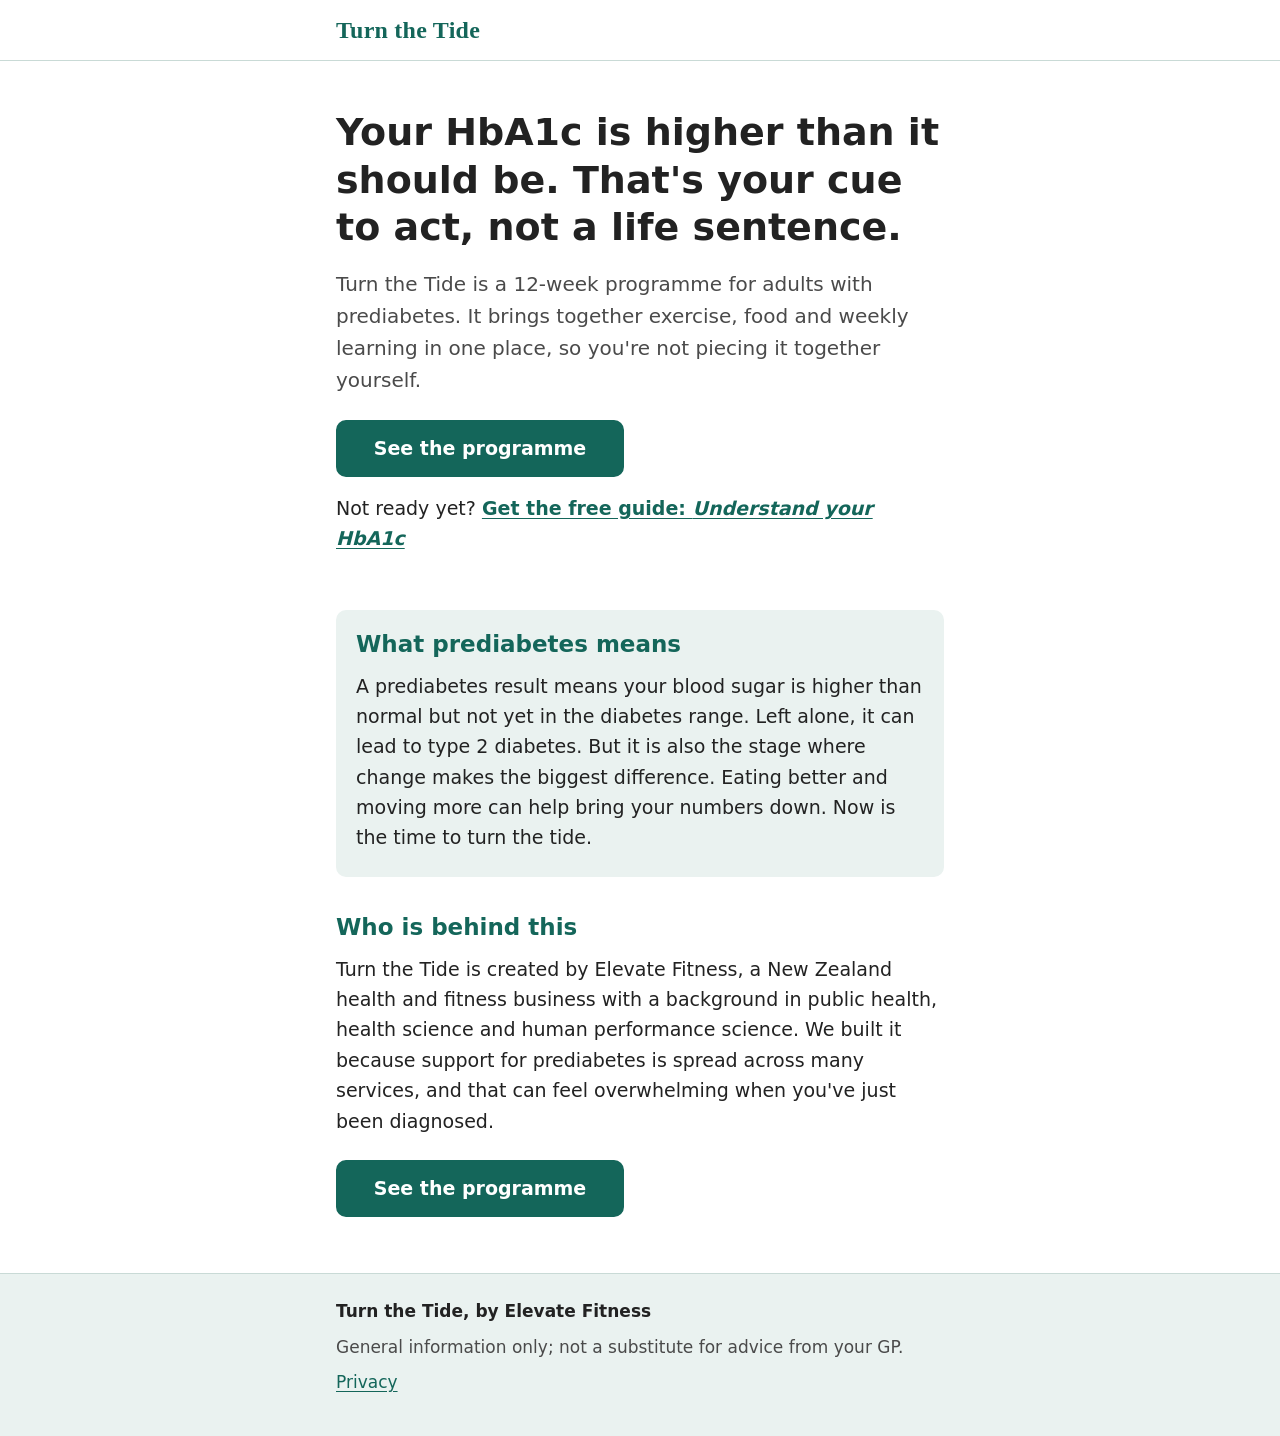
<file: index.html>
<!doctype html>
<html lang="en-NZ" data-page="">
<head>
  <meta charset="utf-8">
  <meta name="viewport" content="width=device-width, initial-scale=1">
  <title>Turn the Tide: a 12-week programme for adults with prediabetes</title>
  <meta name="description" content="Your HbA1c is higher than it should be. Turn the Tide is a 12-week programme for adults with prediabetes in New Zealand, bringing exercise, food and weekly learning into one place.">
  <meta name="theme-color" content="#14665A">
  <link rel="icon" href="favicon.svg" type="image/svg+xml">
  <link rel="stylesheet" href="styles.css">
  <script src="config.js" defer></script>
  <script src="site.js" defer></script>
</head>
<body>
  <a class="skip-link" href="#main">Skip to main content</a>
  <header class="site-header">
    <div class="wrap"><a class="wordmark" href="index.html" data-wordmark>Turn the Tide</a></div>
  </header>

  <main id="main">
    <div class="wrap">
      <section class="hero" aria-labelledby="headline">
        <h1 id="headline">Your HbA1c is higher than it should be. That's your cue to act, not a life sentence.</h1>
        <p class="lead">Turn the Tide is a 12-week programme for adults with prediabetes. It brings together exercise, food and weekly learning in one place, so you're not piecing it together yourself.</p>
        <div class="actions">
          <a class="btn" href="programme.html">See the programme</a>
          <p class="quiet">Not ready yet? <a href="#" data-guide>Get the free guide: <em>Understand your HbA1c</em></a></p>
        </div>
      </section>

      <section class="panel" aria-labelledby="what">
        <h2 id="what">What prediabetes means</h2>
        <p>A prediabetes result means your blood sugar is higher than normal but not yet in the diabetes range. Left alone, it can lead to type 2 diabetes. But it is also the stage where change makes the biggest difference. Eating better and moving more can help bring your numbers down. Now is the time to turn the tide.</p>
      </section>

      <section aria-labelledby="who">
        <h2 id="who">Who is behind this</h2>
        <p>Turn the Tide is created by Elevate Fitness, a New Zealand health and fitness business with a background in public health, health science and human performance science. We built it because support for prediabetes is spread across many services, and that can feel overwhelming when you've just been diagnosed.</p>
      </section>

      <div class="actions">
        <a class="btn" href="programme.html">See the programme</a>
      </div>
    </div>
  </main>

  <footer class="site-footer">
    <div class="wrap">
      <p class="brand">Turn the Tide, by Elevate Fitness</p>
      <p>General information only; not a substitute for advice from your GP.</p>
      <p><a href="privacy.html">Privacy</a></p>
    </div>
  </footer>
</body>
</html>
</file>
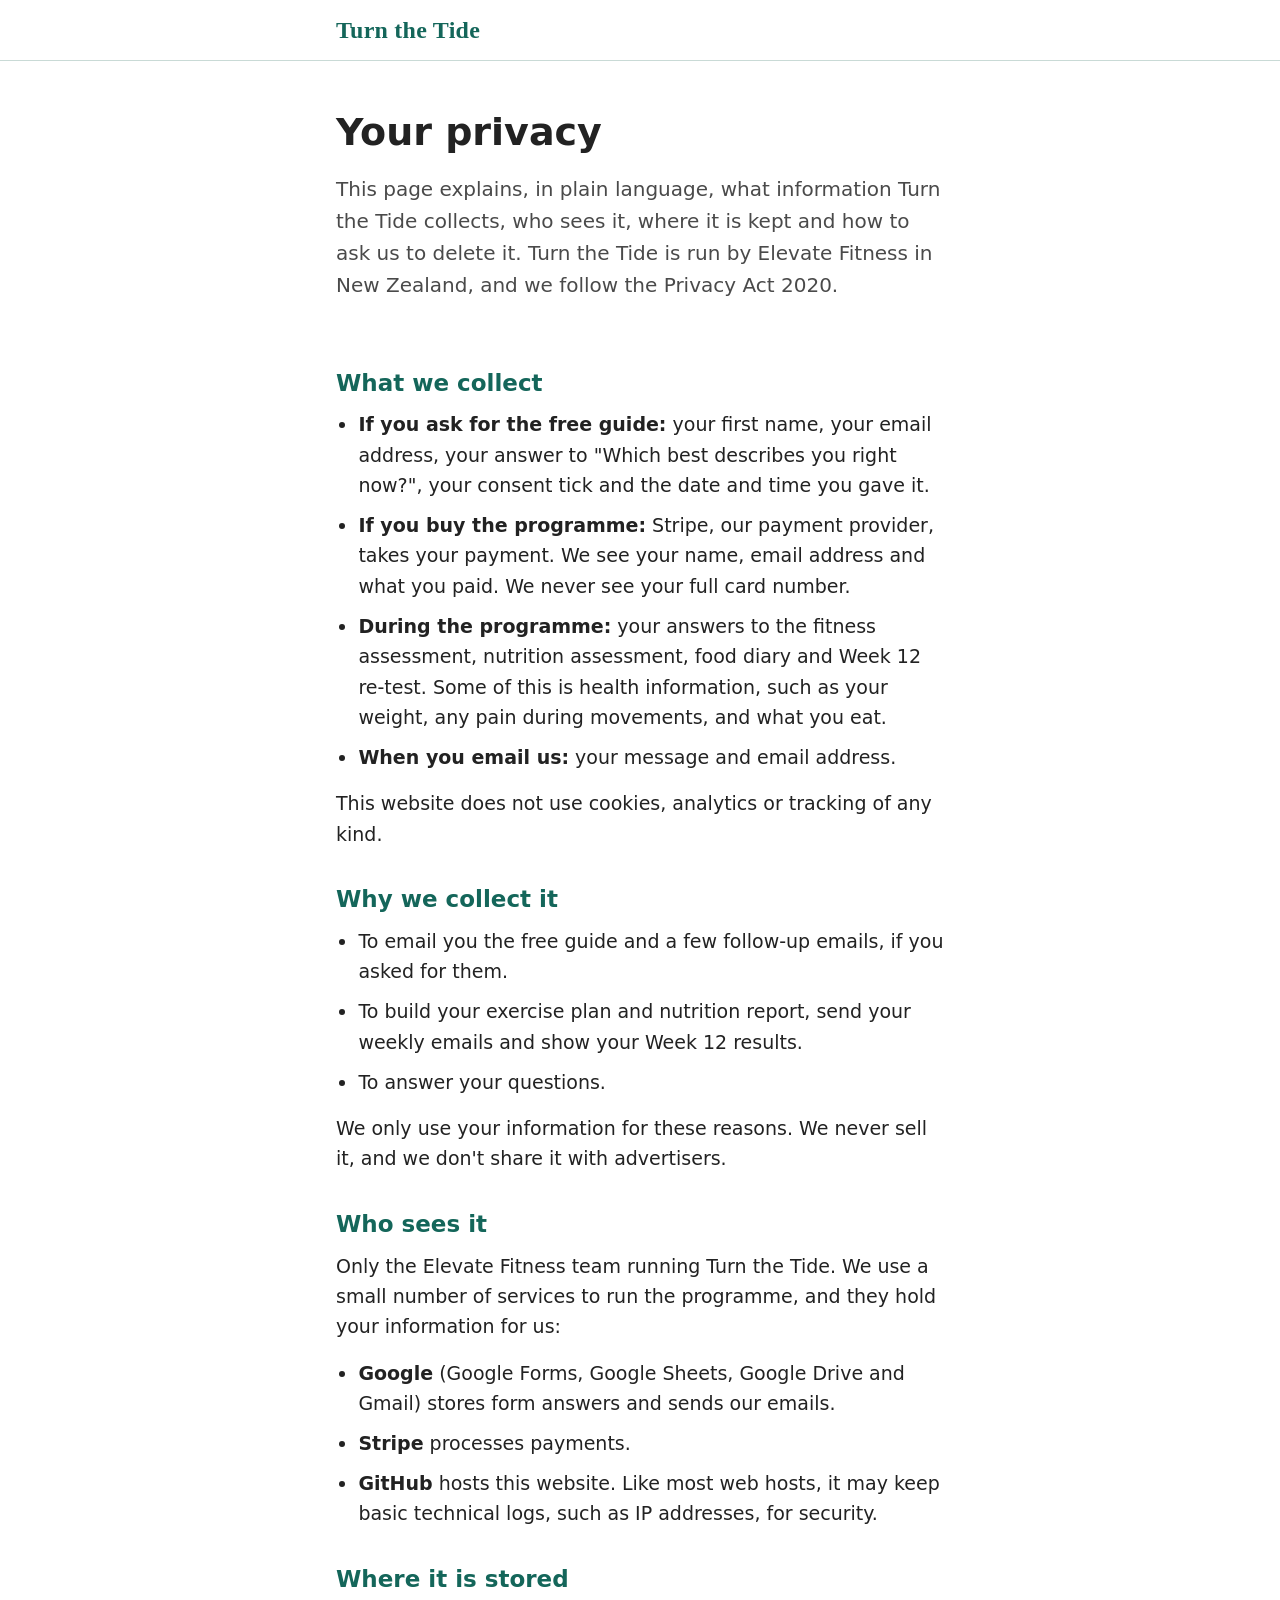
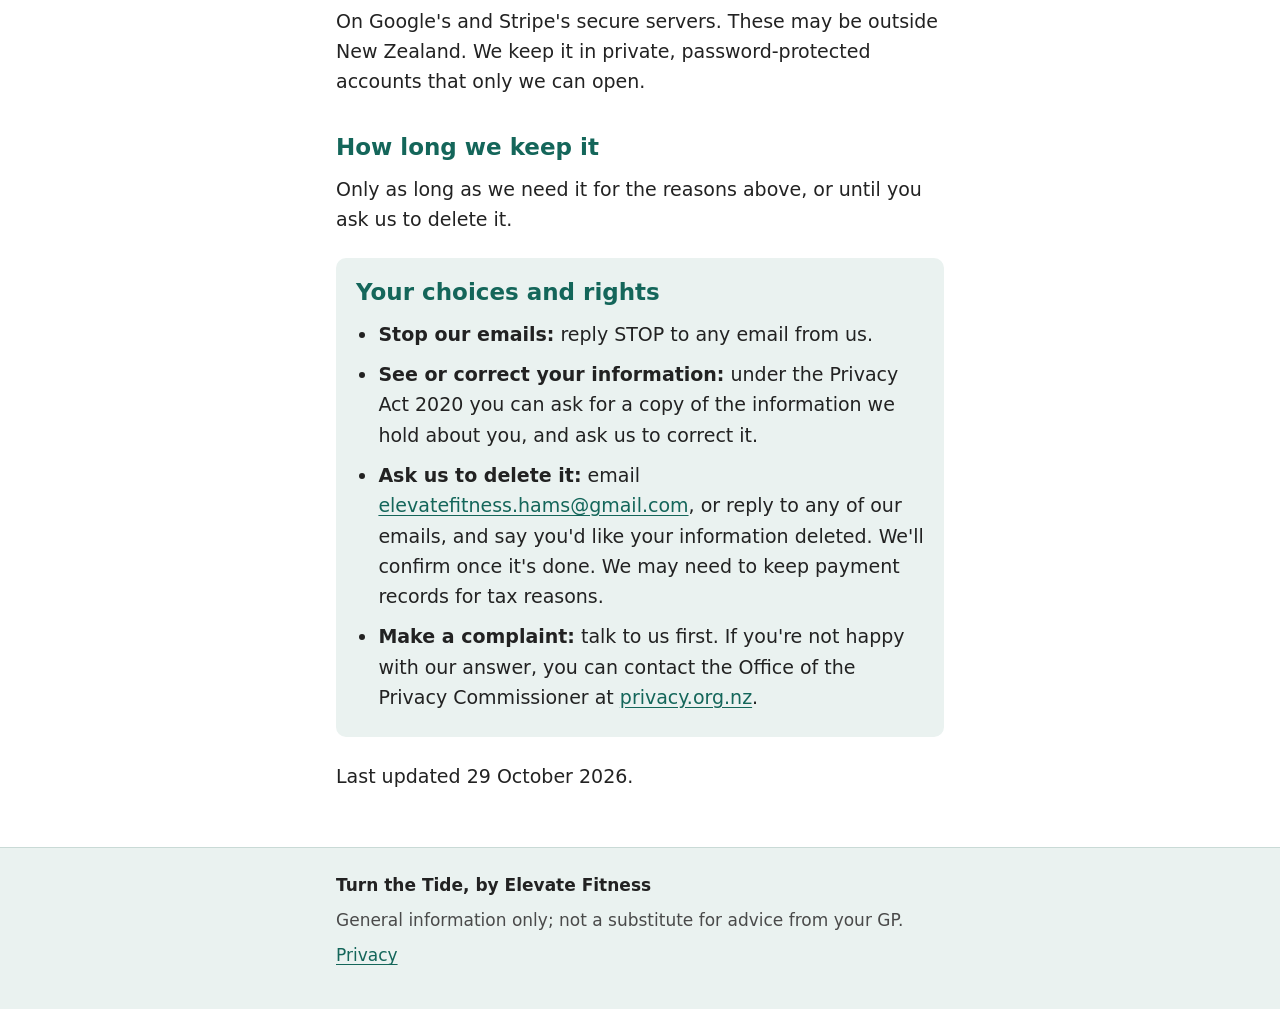
<file: privacy.html>
<!doctype html>
<html lang="en-NZ" data-page="privacy.html">
<head>
  <meta charset="utf-8">
  <meta name="viewport" content="width=device-width, initial-scale=1">
  <title>Privacy: Turn the Tide, by Elevate Fitness</title>
  <meta name="description" content="How Turn the Tide, by Elevate Fitness, collects, stores and uses your information under New Zealand's Privacy Act 2020, and how to ask for it to be deleted.">
  <meta name="theme-color" content="#14665A">
  <link rel="icon" href="favicon.svg" type="image/svg+xml">
  <link rel="stylesheet" href="styles.css">
  <script src="config.js" defer></script>
  <script src="site.js" defer></script>
</head>
<body>
  <a class="skip-link" href="#main">Skip to main content</a>
  <header class="site-header">
    <div class="wrap"><a class="wordmark" href="index.html" data-wordmark>Turn the Tide</a></div>
  </header>

  <main id="main">
    <div class="wrap">
      <section class="hero" aria-labelledby="headline">
        <h1 id="headline">Your privacy</h1>
        <p class="lead">This page explains, in plain language, what information Turn the Tide collects, who sees it, where it is kept and how to ask us to delete it. Turn the Tide is run by Elevate Fitness in New Zealand, and we follow the Privacy Act 2020.</p>
      </section>

      <section aria-labelledby="collect">
        <h2 id="collect">What we collect</h2>
        <ul>
          <li><strong>If you ask for the free guide:</strong> your first name, your email address, your answer to "Which best describes you right now?", your consent tick and the date and time you gave it.</li>
          <li><strong>If you buy the programme:</strong> Stripe, our payment provider, takes your payment. We see your name, email address and what you paid. We never see your full card number.</li>
          <li><strong>During the programme:</strong> your answers to the fitness assessment, nutrition assessment, food diary and Week 12 re-test. Some of this is health information, such as your weight, any pain during movements, and what you eat.</li>
          <li><strong>When you email us:</strong> your message and email address.</li>
        </ul>
        <p>This website does not use cookies, analytics or tracking of any kind.</p>
      </section>

      <section aria-labelledby="why">
        <h2 id="why">Why we collect it</h2>
        <ul>
          <li>To email you the free guide and a few follow-up emails, if you asked for them.</li>
          <li>To build your exercise plan and nutrition report, send your weekly emails and show your Week 12 results.</li>
          <li>To answer your questions.</li>
        </ul>
        <p>We only use your information for these reasons. We never sell it, and we don't share it with advertisers.</p>
      </section>

      <section aria-labelledby="who">
        <h2 id="who">Who sees it</h2>
        <p>Only the Elevate Fitness team running Turn the Tide. We use a small number of services to run the programme, and they hold your information for us:</p>
        <ul>
          <li><strong>Google</strong> (Google Forms, Google Sheets, Google Drive and Gmail) stores form answers and sends our emails.</li>
          <li><strong>Stripe</strong> processes payments.</li>
          <li><strong>GitHub</strong> hosts this website. Like most web hosts, it may keep basic technical logs, such as IP addresses, for security.</li>
        </ul>
      </section>

      <section aria-labelledby="where">
        <h2 id="where">Where it is stored</h2>
        <p>On Google's and Stripe's secure servers. These may be outside New Zealand. We keep it in private, password-protected accounts that only we can open.</p>
      </section>

      <section aria-labelledby="keep">
        <h2 id="keep">How long we keep it</h2>
        <p>Only as long as we need it for the reasons above, or until you ask us to delete it.</p>
      </section>

      <section class="panel" aria-labelledby="rights">
        <h2 id="rights">Your choices and rights</h2>
        <ul>
          <li><strong>Stop our emails:</strong> reply STOP to any email from us.</li>
          <li><strong>See or correct your information:</strong> under the Privacy Act 2020 you can ask for a copy of the information we hold about you, and ask us to correct it.</li>
          <li><strong>Ask us to delete it:</strong> email <span data-contact>us</span>, or reply to any of our emails, and say you'd like your information deleted. We'll confirm once it's done. We may need to keep payment records for tax reasons.</li>
          <li><strong>Make a complaint:</strong> talk to us first. If you're not happy with our answer, you can contact the Office of the Privacy Commissioner at <a href="https://www.privacy.org.nz/">privacy.org.nz</a>.</li>
        </ul>
      </section>

      <p>Last updated 29 October 2026.</p>
    </div>
  </main>

  <footer class="site-footer">
    <div class="wrap">
      <p class="brand">Turn the Tide, by Elevate Fitness</p>
      <p>General information only; not a substitute for advice from your GP.</p>
      <p><a href="privacy.html" aria-current="page">Privacy</a></p>
    </div>
  </footer>
</body>
</html>
</file>
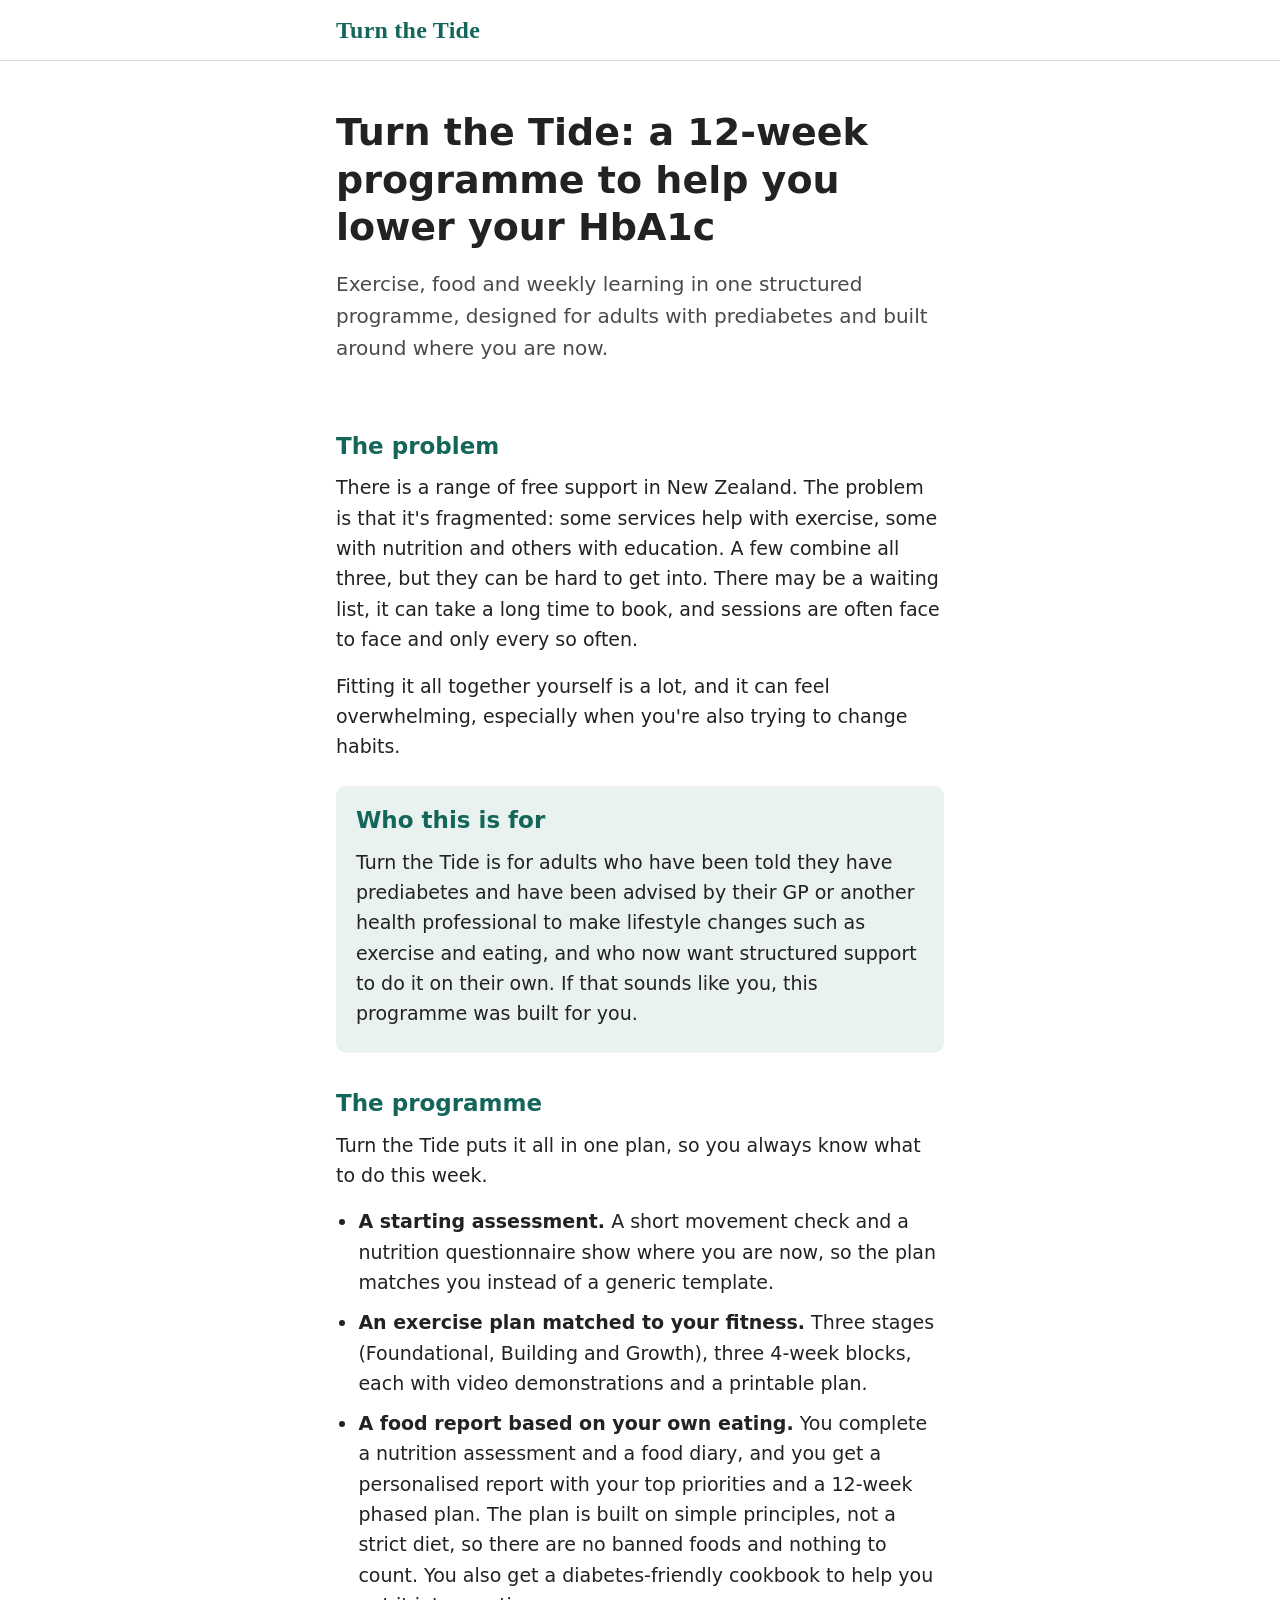
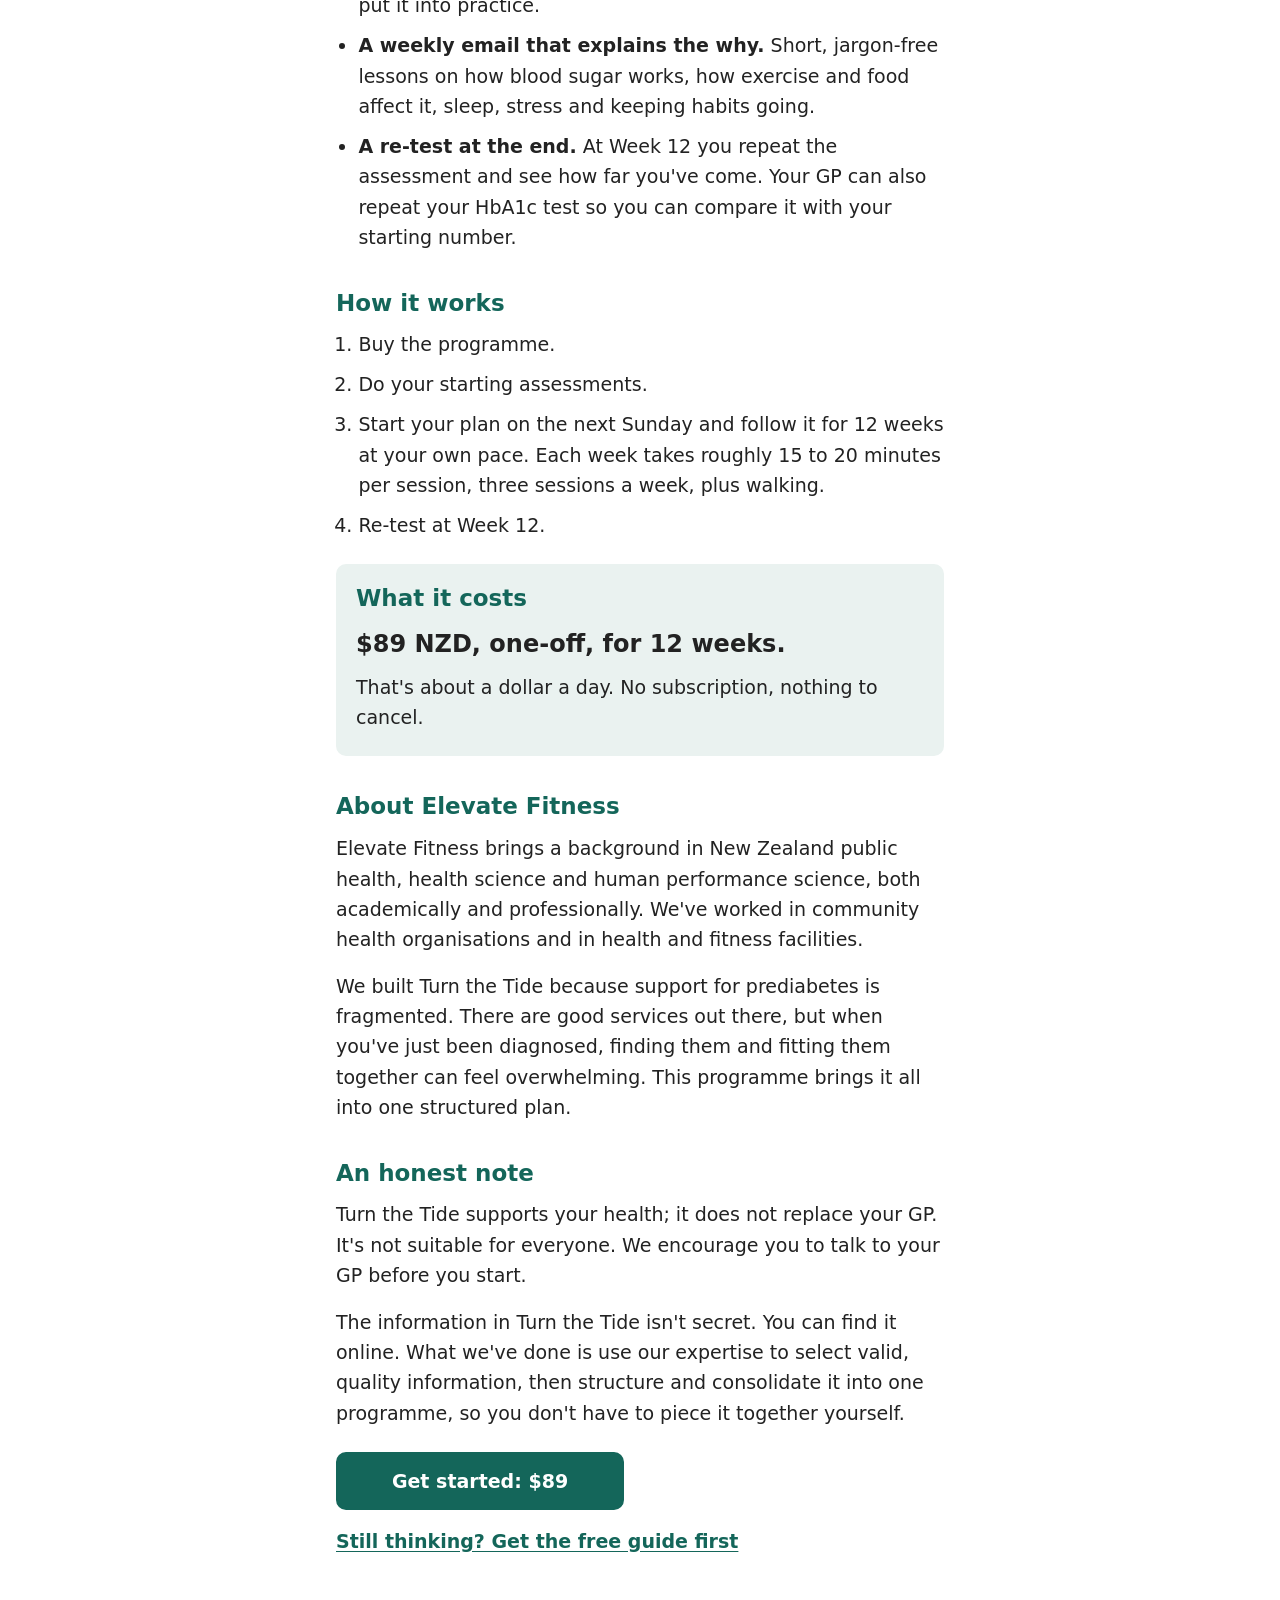
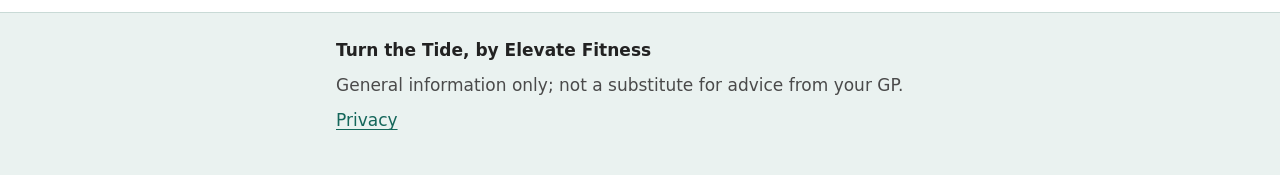
<file: programme.html>
<!doctype html>
<html lang="en-NZ" data-page="programme.html">
<head>
  <meta charset="utf-8">
  <meta name="viewport" content="width=device-width, initial-scale=1">
  <title>The programme: Turn the Tide, 12 weeks to help you lower your HbA1c</title>
  <meta name="description" content="Exercise, food and weekly learning in one structured 12-week programme for adults with prediabetes in New Zealand. $89 NZD one-off, about a dollar a day. No subscription.">
  <meta name="theme-color" content="#14665A">
  <link rel="icon" href="favicon.svg" type="image/svg+xml">
  <link rel="stylesheet" href="styles.css">
  <script src="config.js" defer></script>
  <script src="site.js" defer></script>
</head>
<body>
  <a class="skip-link" href="#main">Skip to main content</a>
  <header class="site-header">
    <div class="wrap"><a class="wordmark" href="index.html" data-wordmark>Turn the Tide</a></div>
  </header>

  <main id="main">
    <div class="wrap">
      <section class="hero" aria-labelledby="headline">
        <h1 id="headline">Turn the Tide: a 12-week programme to help you lower your HbA1c</h1>
        <p class="lead">Exercise, food and weekly learning in one structured programme, designed for adults with prediabetes and built around where you are now.</p>
      </section>

      <section aria-labelledby="problem">
        <h2 id="problem">The problem</h2>
        <p>There is a range of free support in New Zealand. The problem is that it's fragmented: some services help with exercise, some with nutrition and others with education. A few combine all three, but they can be hard to get into. There may be a waiting list, it can take a long time to book, and sessions are often face to face and only every so often.</p>
        <p>Fitting it all together yourself is a lot, and it can feel overwhelming, especially when you're also trying to change habits.</p>
      </section>

      <section class="panel" aria-labelledby="for">
        <h2 id="for">Who this is for</h2>
        <p>Turn the Tide is for adults who have been told they have prediabetes and have been advised by their GP or another health professional to make lifestyle changes such as exercise and eating, and who now want structured support to do it on their own. If that sounds like you, this programme was built for you.</p>
      </section>

      <section aria-labelledby="programme">
        <h2 id="programme">The programme</h2>
        <p>Turn the Tide puts it all in one plan, so you always know what to do this week.</p>
        <ul>
          <li><strong>A starting assessment.</strong> A short movement check and a nutrition questionnaire show where you are now, so the plan matches you instead of a generic template.</li>
          <li><strong>An exercise plan matched to your fitness.</strong> Three stages (Foundational, Building and Growth), three 4-week blocks, each with video demonstrations and a printable plan.</li>
          <li><strong>A food report based on your own eating.</strong> You complete a nutrition assessment and a food diary, and you get a personalised report with your top priorities and a 12-week phased plan. The plan is built on simple principles, not a strict diet, so there are no banned foods and nothing to count. You also get a diabetes-friendly cookbook to help you put it into practice.</li>
          <li><strong>A weekly email that explains the why.</strong> Short, jargon-free lessons on how blood sugar works, how exercise and food affect it, sleep, stress and keeping habits going.</li>
          <li><strong>A re-test at the end.</strong> At Week 12 you repeat the assessment and see how far you've come. Your GP can also repeat your HbA1c test so you can compare it with your starting number.</li>
        </ul>
      </section>

      <section aria-labelledby="how">
        <h2 id="how">How it works</h2>
        <ol>
          <li>Buy the programme.</li>
          <li>Do your starting assessments.</li>
          <li>Start your plan on the next Sunday and follow it for 12 weeks at your own pace. Each week takes roughly 15 to 20 minutes per session, three sessions a week, plus walking.</li>
          <li>Re-test at Week 12.</li>
        </ol>
      </section>

      <section class="panel" aria-labelledby="cost">
        <h2 id="cost">What it costs</h2>
        <p class="price">$89 NZD, one-off, for 12 weeks.</p>
        <p>That's about a dollar a day. No subscription, nothing to cancel.</p>
      </section>

      <section aria-labelledby="about">
        <h2 id="about">About Elevate Fitness</h2>
        <p>Elevate Fitness brings a background in New Zealand public health, health science and human performance science, both academically and professionally. We've worked in community health organisations and in health and fitness facilities.</p>
        <p>We built Turn the Tide because support for prediabetes is fragmented. There are good services out there, but when you've just been diagnosed, finding them and fitting them together can feel overwhelming. This programme brings it all into one structured plan.</p>
      </section>

      <section aria-labelledby="note">
        <h2 id="note">An honest note</h2>
        <p>Turn the Tide supports your health; it does not replace your GP. It's not suitable for everyone. We encourage you to talk to your GP before you start.</p>
        <p>The information in Turn the Tide isn't secret. You can find it online. What we've done is use our expertise to select valid, quality information, then structure and consolidate it into one programme, so you don't have to piece it together yourself.</p>
      </section>

      <div class="actions">
        <a class="btn" data-buy>Get started: $89</a>
        <p class="quiet"><a href="#" data-guide>Still thinking? Get the free guide first</a></p>
      </div>
    </div>
  </main>

  <footer class="site-footer">
    <div class="wrap">
      <p class="brand">Turn the Tide, by Elevate Fitness</p>
      <p>General information only; not a substitute for advice from your GP.</p>
      <p><a href="privacy.html">Privacy</a></p>
    </div>
  </footer>
</body>
</html>
</file>
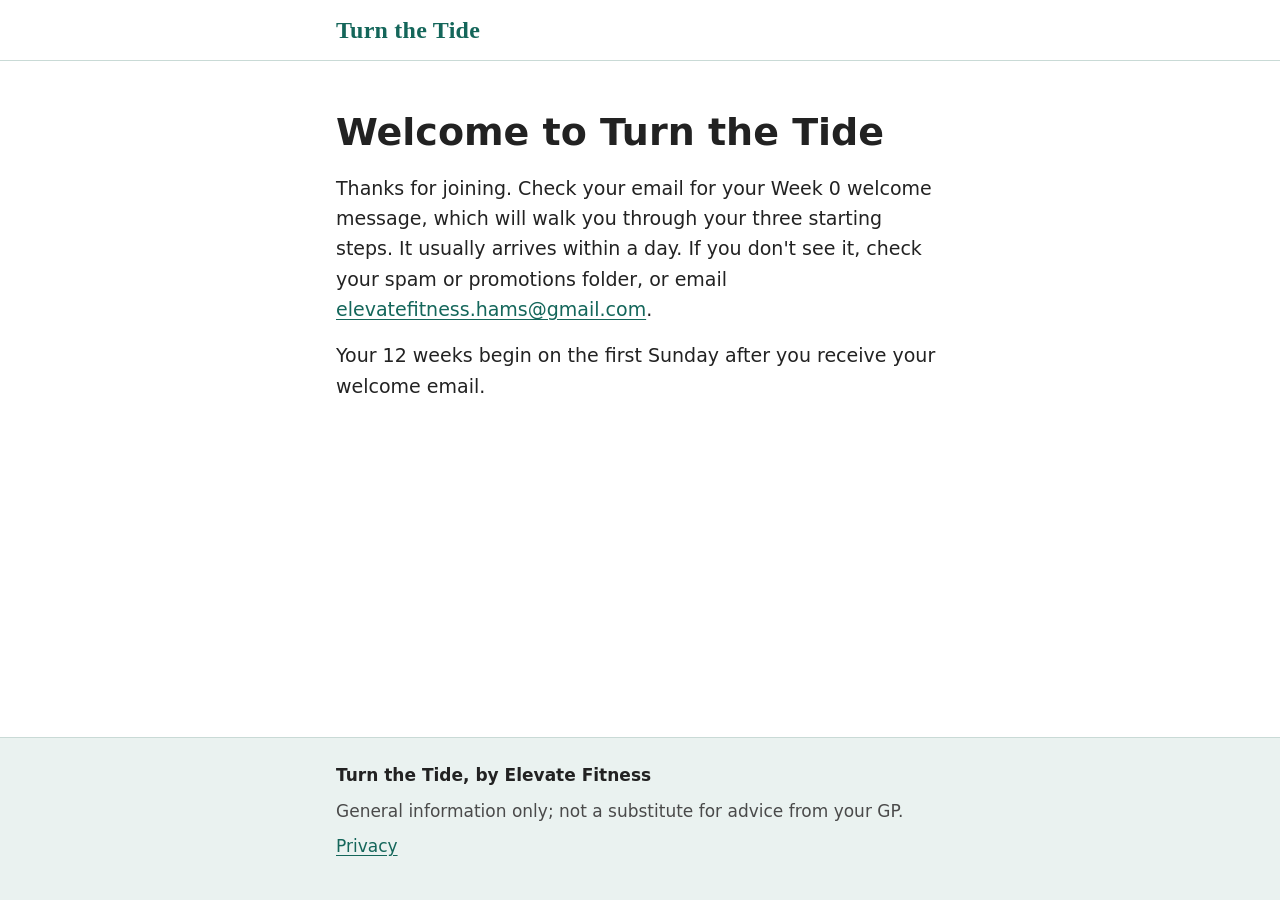
<file: thanks.html>
<!doctype html>
<html lang="en-NZ" data-page="thanks.html">
<head>
  <meta charset="utf-8">
  <meta name="viewport" content="width=device-width, initial-scale=1">
  <meta name="robots" content="noindex, nofollow">
  <title>Welcome to Turn the Tide</title>
  <meta name="description" content="Thanks for joining Turn the Tide. Your Week 0 welcome email is on its way.">
  <meta name="theme-color" content="#14665A">
  <link rel="icon" href="favicon.svg" type="image/svg+xml">
  <link rel="stylesheet" href="styles.css">
  <script src="config.js" defer></script>
  <script src="site.js" defer></script>
</head>
<body>
  <a class="skip-link" href="#main">Skip to main content</a>
  <header class="site-header">
    <div class="wrap"><a class="wordmark" href="index.html" data-wordmark>Turn the Tide</a></div>
  </header>

  <main id="main">
    <div class="wrap">
      <section class="hero" aria-labelledby="headline">
        <h1 id="headline">Welcome to Turn the Tide</h1>
        <p>Thanks for joining. Check your email for your Week 0 welcome message, which will walk you through your three starting steps. It usually arrives within a day. If you don't see it, check your spam or promotions folder, or email <span data-contact>us</span>.</p>
        <p>Your 12 weeks begin on the first Sunday after you receive your welcome email.</p>
      </section>
    </div>
  </main>

  <footer class="site-footer">
    <div class="wrap">
      <p class="brand">Turn the Tide, by Elevate Fitness</p>
      <p>General information only; not a substitute for advice from your GP.</p>
      <p><a href="privacy.html">Privacy</a></p>
    </div>
  </footer>
</body>
</html>
</file>
<file: styles.css>
/* Turn the Tide funnel: one stylesheet for every page.
   Colours, fonts and the wordmark live in the variables below. To change the look,
   edit these values only. The logo itself is set in config.js (LOGO_URL). */
:root {
  --teal: #14665A;        /* primary colour */
  --teal-dark: #0E4D44;   /* button hover */
  --tint: #EAF2F0;        /* light tint for panels */
  --text: #222222;        /* body text */
  --muted: #4A4A4A;       /* secondary text, still 8:1 on white */
  --bg: #FFFFFF;
  --line: #C9DAD6;
  --focus: #F2B705;       /* keyboard focus ring */
  --font-body: system-ui, -apple-system, "Segoe UI", Roboto, Arial, sans-serif;
  --font-heading: var(--font-body);
  --wordmark-font: Georgia, "Times New Roman", serif;
  --body-size: 1.1875rem; /* 19px */
  --measure: 40rem;
  --radius: 10px;
}

* { box-sizing: border-box; }

html { -webkit-text-size-adjust: 100%; }

body {
  margin: 0;
  background: var(--bg);
  color: var(--text);
  font-family: var(--font-body);
  font-size: var(--body-size);
  line-height: 1.6;
  min-height: 100vh;
  display: flex;
  flex-direction: column;
}
main { flex: 1; }

img { max-width: 100%; height: auto; }

a { color: var(--teal); text-underline-offset: 0.15em; }
a:hover { color: var(--teal-dark); }

:focus-visible {
  outline: 3px solid var(--focus);
  outline-offset: 3px;
  border-radius: 4px;
}

.skip-link {
  position: absolute;
  left: 1rem;
  top: -3rem;
  background: var(--text);
  color: #fff;
  padding: 0.5rem 1rem;
  z-index: 10;
}
.skip-link:focus { top: 0.5rem; color: #fff; }

.wrap {
  max-width: var(--measure);
  margin: 0 auto;
  padding: 0 1rem;
}

/* Header and wordmark */
.site-header {
  border-bottom: 1px solid var(--line);
  background: var(--bg);
}
.site-header .wrap {
  display: flex;
  align-items: center;
  min-height: 3.75rem;
}
.wordmark {
  font-family: var(--wordmark-font);
  font-size: 1.5rem;
  font-weight: 700;
  color: var(--teal);
  text-decoration: none;
  letter-spacing: 0.01em;
}
.wordmark img { display: block; max-height: 2.5rem; width: auto; }

/* Headings and text */
h1, h2, h3 {
  font-family: var(--font-heading);
  line-height: 1.25;
  color: var(--text);
}
h1 { font-size: 1.875rem; margin: 0 0 1rem; }
h2 { font-size: 1.4375rem; margin: 2.25rem 0 0.75rem; color: var(--teal); }
p, ul, ol { margin: 0 0 1rem; }
li { margin-bottom: 0.6rem; }
ul, ol { padding-left: 1.4rem; }

.lead { font-size: 1.25rem; color: var(--muted); }

/* Sections */
main { padding-bottom: 2.5rem; }
.hero { padding: 2rem 0 0.5rem; }
.panel {
  background: var(--tint);
  border-radius: var(--radius);
  padding: 1.25rem 1.25rem 0.5rem;
  margin: 1.5rem 0;
}
.panel h2 { margin-top: 0; }

.price {
  font-size: 1.5rem;
  font-weight: 700;
  margin-bottom: 0.5rem;
}

/* Buttons: one main button per screen, at least 48px tall */
.actions { margin: 1.5rem 0 1rem; }
.btn {
  display: block;
  width: 100%;
  text-align: center;
  font: inherit;
  font-weight: 700;
  font-size: 1.1875rem;
  line-height: 1.3;
  padding: 0.9rem 1.25rem;
  min-height: 3.25rem;
  border-radius: var(--radius);
  border: 2px solid var(--teal);
  background: var(--teal);
  color: #fff;
  text-decoration: none;
  cursor: pointer;
}
.btn:hover { background: var(--teal-dark); border-color: var(--teal-dark); color: #fff; }
.btn[aria-disabled="true"] {
  background: #fff;
  color: var(--muted);
  border: 2px dashed var(--muted);
  cursor: default;
}
.quiet {
  display: block;
  margin-top: 1rem;
  text-align: center;
}
.quiet a { font-weight: 600; }
.soon { color: var(--muted); }

/* Footer */
.site-footer {
  border-top: 1px solid var(--line);
  background: var(--tint);
  padding: 1.5rem 0 2rem;
  font-size: 1.0625rem;
  color: var(--muted);
}
.site-footer p { margin: 0 0 0.5rem; }
.site-footer .brand { color: var(--text); font-weight: 700; }

@media (min-width: 48rem) {
  h1 { font-size: 2.375rem; }
  .hero { padding: 3rem 0 1rem; }
  .btn { display: inline-block; width: auto; min-width: 18rem; }
  .actions { text-align: left; }
  .quiet { text-align: left; }
}
</file>
